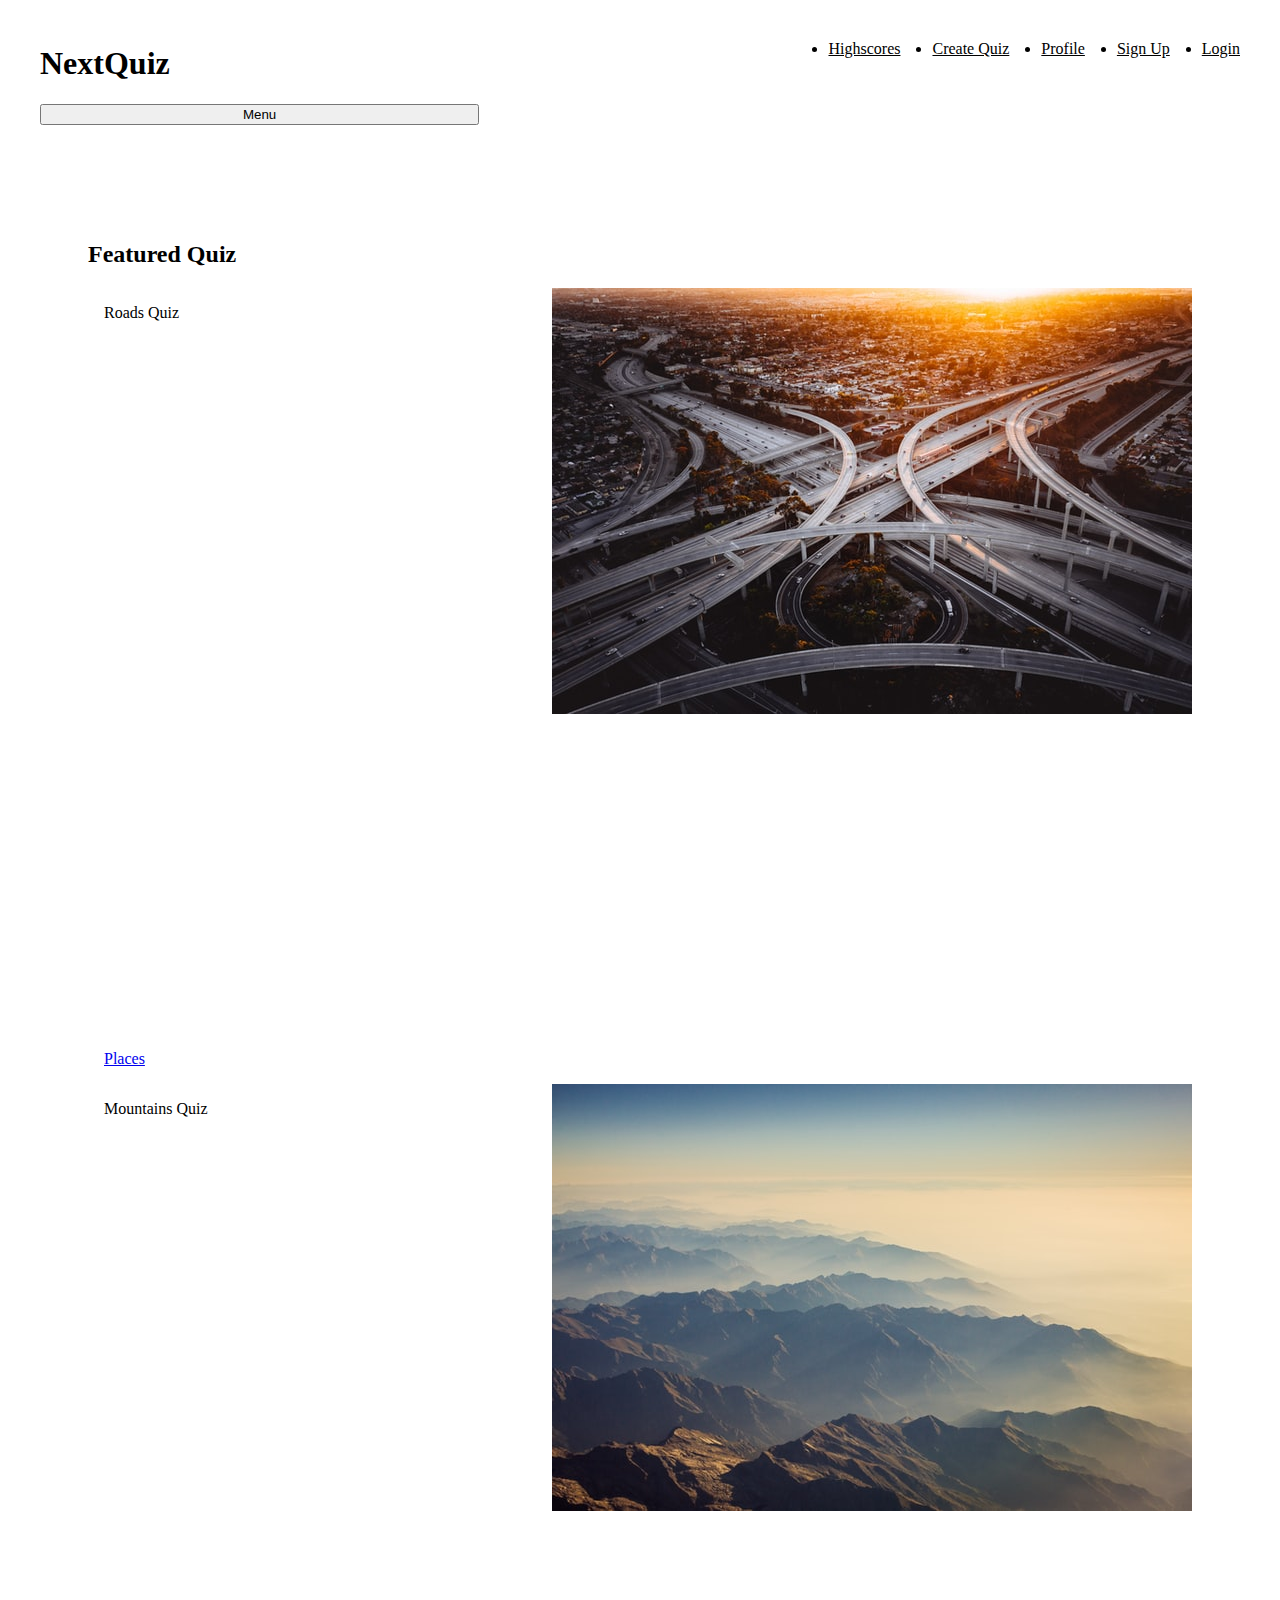
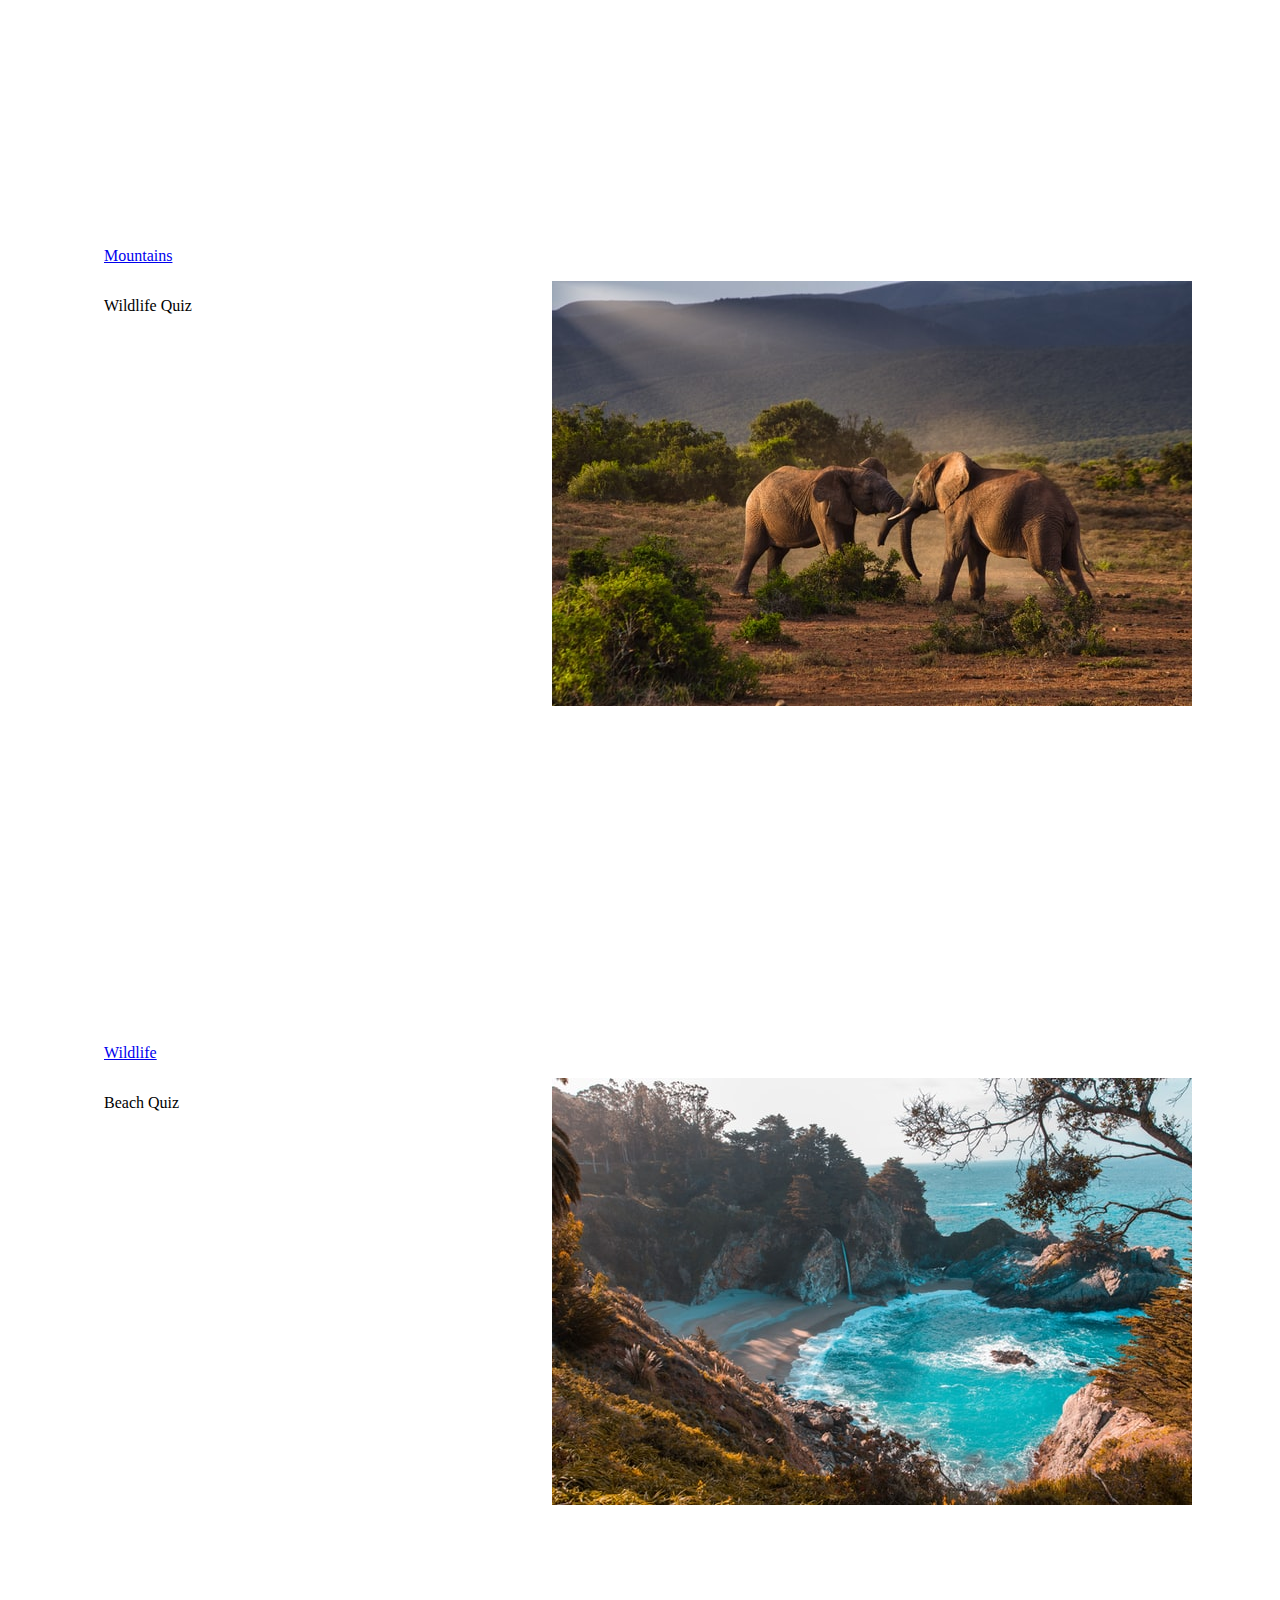
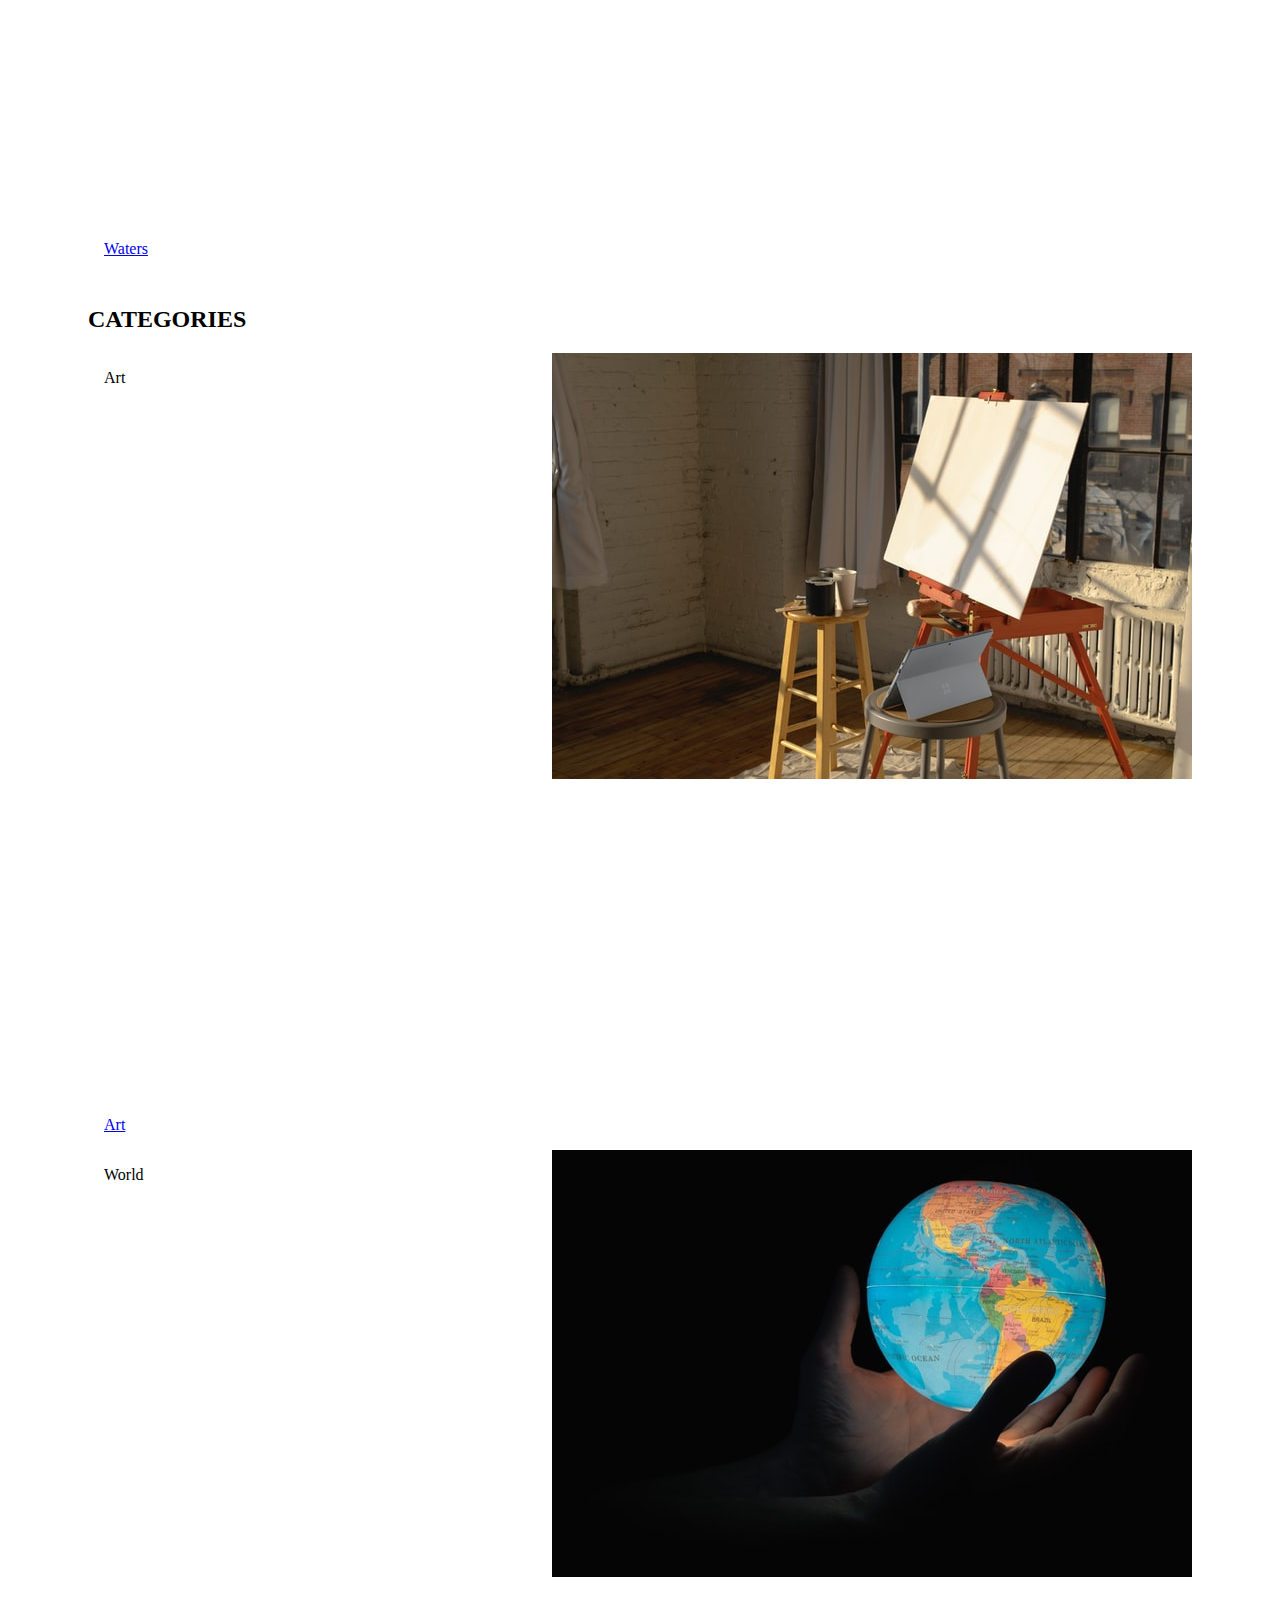
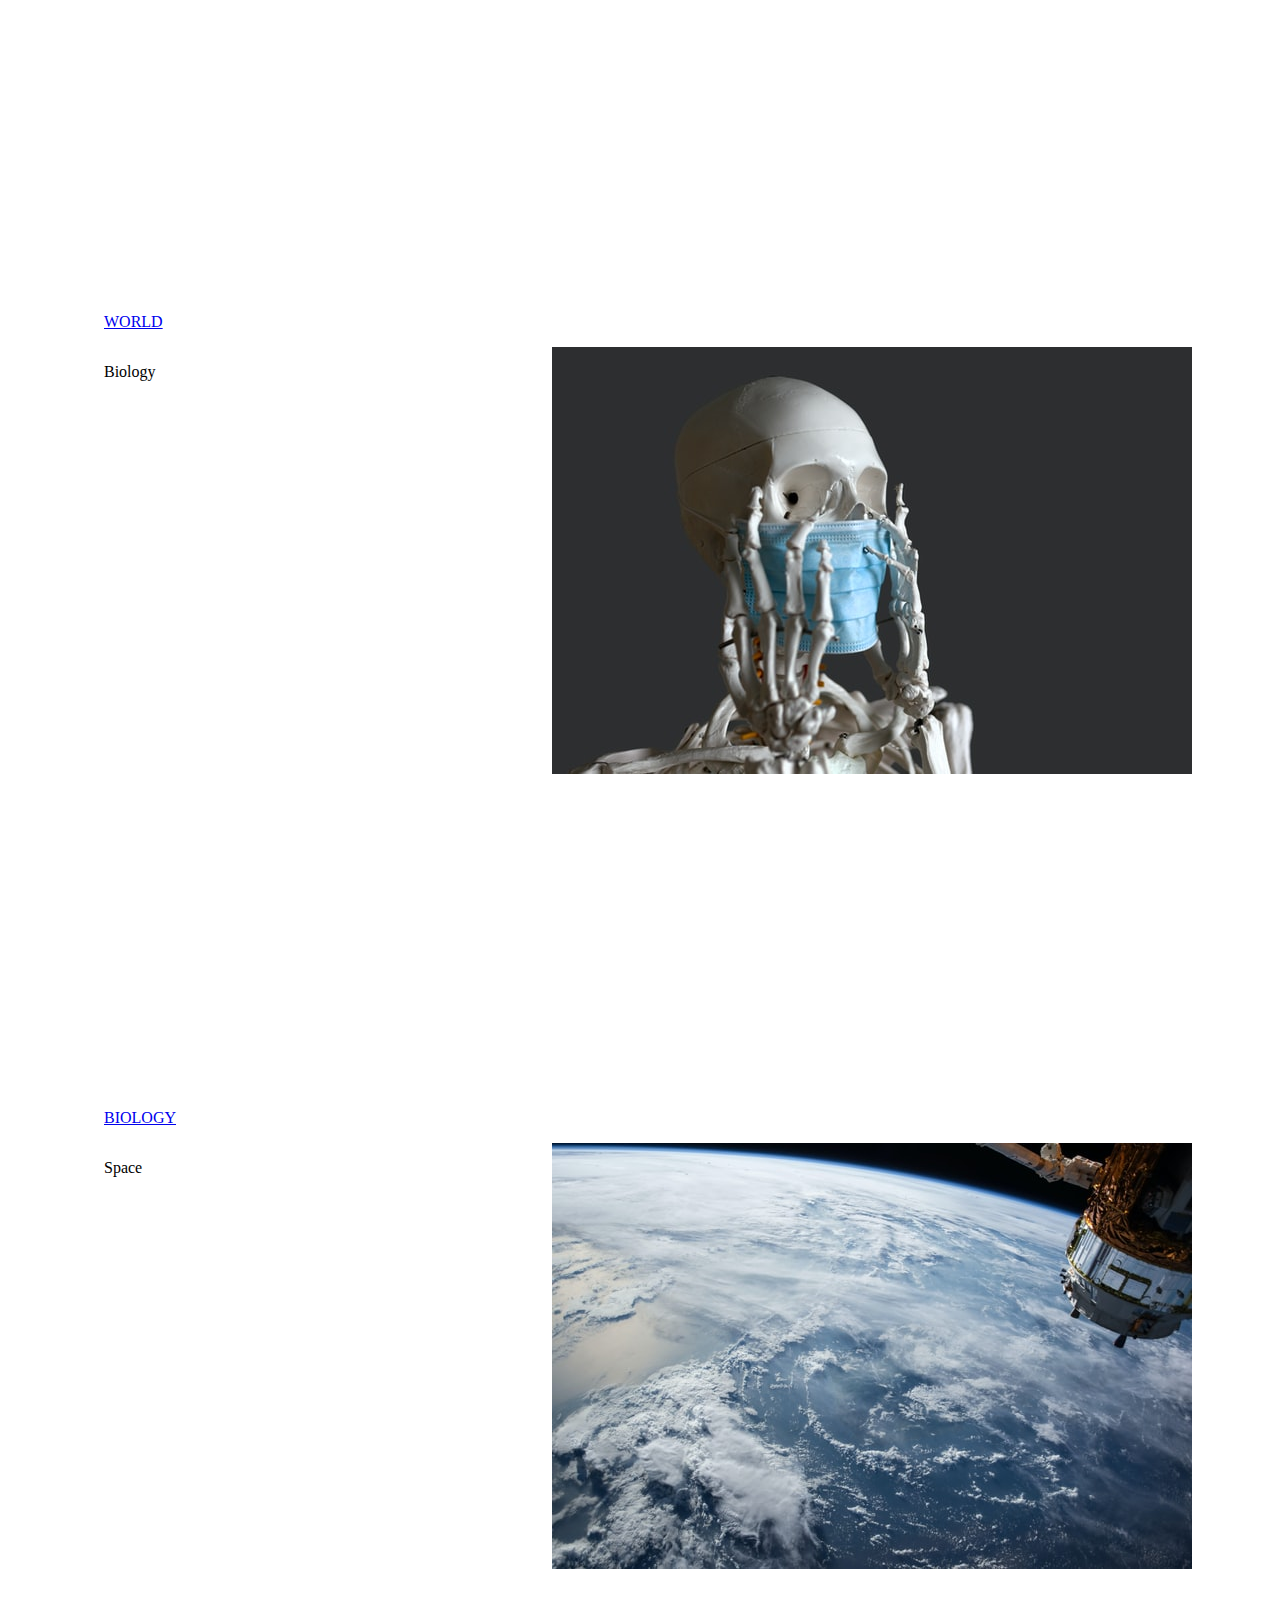
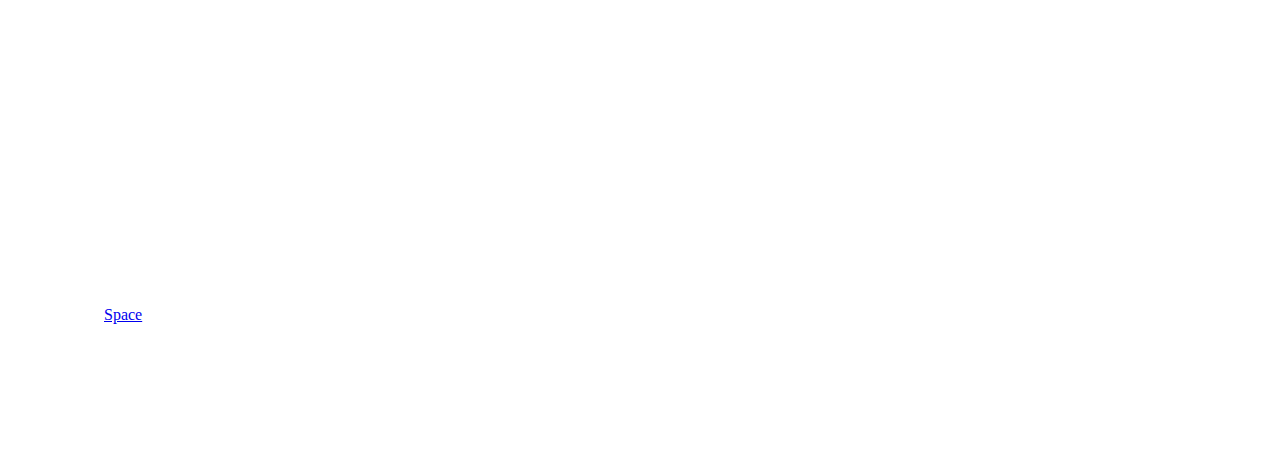
<file: index.html>
<!DOCTYPE html>
<html lang="en">
<head>
    <meta charset="UTF-8">
    <meta http-equiv="X-UA-Compatible" content="IE=edge">
    <meta name="viewport" content="width=device-width, initial-scale=1.0">
    <title>Quiz</title>
    <link rel="stylesheet" href="https://nextui.netlify.app/nextui.css">
    <link rel="stylesheet" href="style.css">
    <script defer src="https://nextui.netlify.app/docs.js"></script>
</head>
<body>
    <header>
        <div class="heading-container">
            <h1 class="header-title letter-spacing-2 fs-700">NextQuiz</h1>
            <nav>
              <ul id="primary-navigation" data-visible="false" class="primary-navigation uppercase letter-spacing-4" role="list">
                <li><a href="#"><span aria-hidden="true">Highscores</span></a></li>
                <li><a href="#"><span aria-hidden="true">Create Quiz</span></a></li>
                <li><a href="#"><span aria-hidden="true">Profile</span></a></li>
                <li><a href="./signup.html"><span aria-hidden="true">Sign Up</span></a></li>
                <li><a href="./login.html"><span aria-hidden="true">Login</span></a></li>
              </ul>
            </nav>
          <button class="mobile-nav-toggle" aria-controls="primary-navigation"><span class="sr-only"
              aria-expanded="false">Menu</span></button>

        </div>
      </header>
      <main class="main-container--home">
          
            <section class="section-container--home">
                    <h2 class="uppercase letter-spacing-4">Featured Quiz</h2>
                    <div class="featured-quizes d-grid g-4lg-2md-1sm letter-spacing-5">
                          <div class="grid-stacked">
                            <div class="bg-image bg-image-roads"><span class="sr-only">Roads Quiz</span></div>
                            <a href="./rules.html" class="quiz-name text-white bg-dark-30 fs-600 uppercase letter-spacing-4">Places</a>
                          </div>
                          <div class="grid-stacked">
                            <div class=" bg-image bg-image-mountains"><span class="sr-only">Mountains Quiz</span></div>
                            <a href="./rules.html" class="quiz-name text-white bg-dark-30 fs-600 uppercase letter-spacing-4">Mountains</a>
                          </div>
                          <div class="grid-stacked">
                            <div class=" bg-image bg-image-wildlife"><span class="sr-only">Wildlife Quiz</span></div>
                            <a href="./rules.html" class="quiz-name text-white bg-dark-30 fs-600 uppercase letter-spacing-4">Wildlife</a>
                          </div>
                          <div class="grid-stacked">
                            <div class=" bg-image bg-image-beach"><span class="sr-only">Beach Quiz</span></div>
                            <a href="./rules.html" class="quiz-name text-white bg-dark-30 fs-600 uppercase letter-spacing-4">Waters</a>
                          </div>
                    </div>   
            </section>
            <section class="section-container--home">
                <h2 class="uppercase letter-spacing-4">CATEGORIES</h2>
                <div class="grid-autofit-breaks category-quizes d-grid g-4lg-2md-1sm letter-spacing-5">
                    
                    <div class="grid-stacked">
                        <div class=" bg-image bg-image-art"><span class="sr-only uppercase">Art</span></div>
                        <a href="./rules.html" class="category-name text-white bg-dark-30 fs-600 uppercase letter-spacing-4">Art</a>
                      </div>
                      <div class="grid-stacked">
                        <div class=" bg-image bg-image-world"><span class="sr-only uppercase">World</span></div>
                        <a href="./rules.html" class="category-name text-white bg-dark-30 fs-600 uppercase letter-spacing-4">WORLD</a>
                      </div>
                      <div class="grid-stacked">
                        <div class=" bg-image bg-image-biology"><span class="sr-only uppercase">Biology</span></div>
                        <a href="./rules.html" class="category-name text-white bg-dark-30 fs-600 uppercase letter-spacing-4">BIOLOGY</a>
                      </div>  
                      <div class="grid-stacked">
                        <div class="bg-image bg-image-space"><span class="sr-only uppercase">Space</span></div>
                        <a href="./rules.html" class="category-name text-white bg-dark-30 fs-600 uppercase letter-spacing-4">Space</a>
                      </div>   
                </div>
            </section>
      </main>
</body>
</html>
</file>
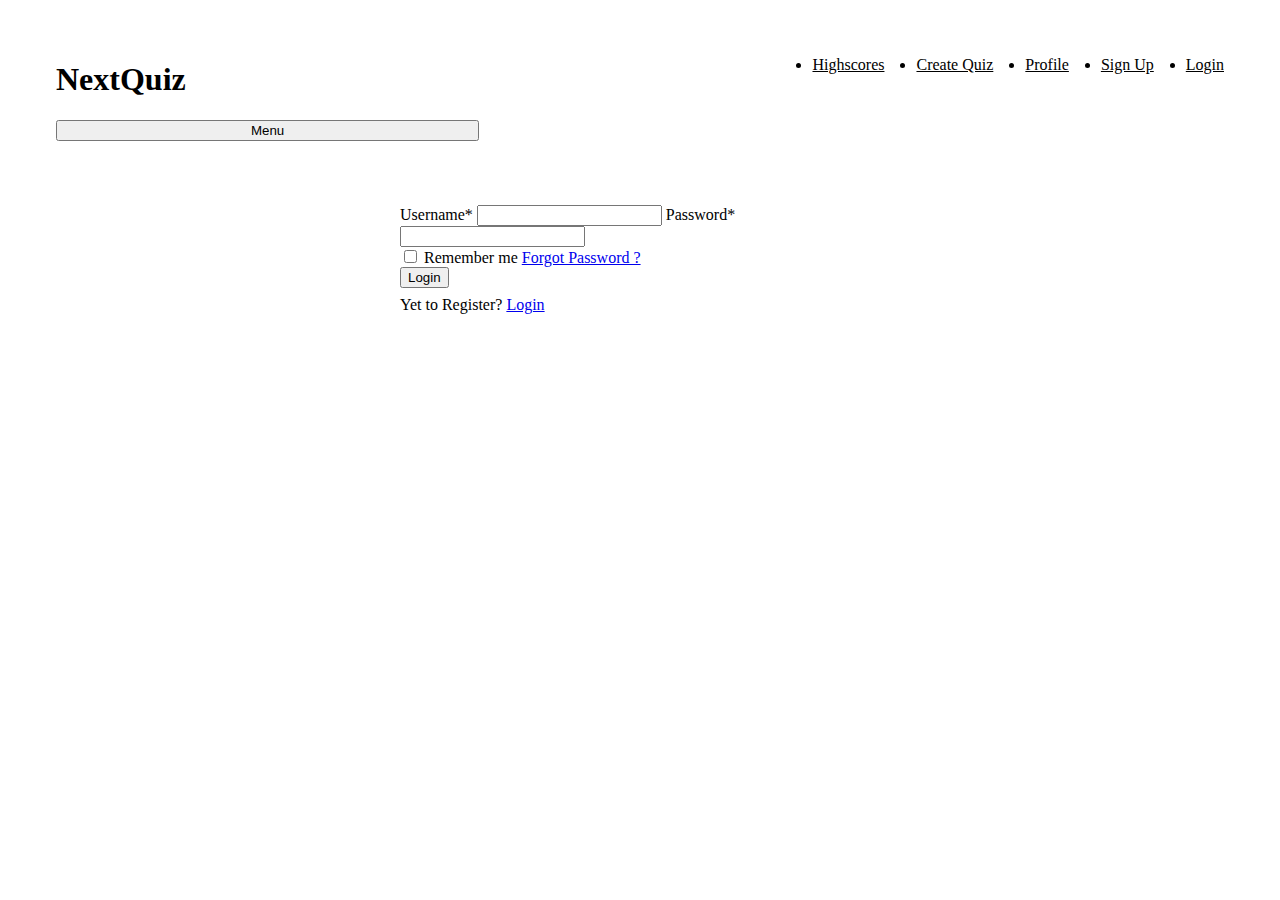
<file: login.html>
<!DOCTYPE html>
<html lang="en">
<head>
    <meta charset="UTF-8">
    <meta http-equiv="X-UA-Compatible" content="IE=edge">
    <meta name="viewport" content="width=device-width, initial-scale=1.0">
    <title>Quiz</title>
    <link rel="stylesheet" href="https://nextui.netlify.app/nextui.css">
    <link rel="stylesheet" href="style.css">
    <link rel="stylesheet" href="form.css">
    <script defer src="https://nextui.netlify.app/docs.js"></script>
</head>
<body>
    <header>
        <div class="heading-container d-grid">
            <h1 class="header-title letter-spacing-2 fs-700">NextQuiz</h1>
            <nav>
              <ul id="primary-navigation" data-visible="false" class="primary-navigation uppercase letter-spacing-4" role="list">
                <li><a href="#"><span aria-hidden="true">Highscores</span></a></li>
                <li><a href="#"><span aria-hidden="true">Create Quiz</span></a></li>
                <li><a href="#"><span aria-hidden="true">Profile</span></a></li>
                <li><a href="#"><span aria-hidden="true">Sign Up</span></a></li>
                <li><a href="#"><span aria-hidden="true">Login</span></a></li>
              </ul>
            </nav>
          <button class="mobile-nav-toggle" aria-controls="primary-navigation"><span class="sr-only"
              aria-expanded="false">Menu</span></button>
        </div>
      </header>
      <main class="main-container">
        <form class="form-login fs-400 letter-spacing-3">
                    
            <label for="username" class="username">Username<span class="text-red">*</span></label>
            
            <input id="username" class="form-username" type="text" required>
    
            <label for="password" class="password">Password<span class="text-red">*</span><span class="form__tooltip" data-tooltip="Minimum 8 characters"></span></label>

            <div class="p-relative">
                <input id="password" class="form-password" type="password" minlength="8" required>
                <i class="fas fa-eye p-absolute"></i>
            </div>

            <div class="d-flex fs-300">
                <span>
                    <input type="checkbox" id="remember-me" class="remember-me">
                    <label for="remember-me">Remember me</label>
                </span>
    
                <a href="#" class="forgot-password">Forgot Password ?</a>
            </div>

            <button class="btn btn-signUp uppercase letter-spacing-1">Login</button>
            <p class="already-done">Yet to Register? <a href="./signup.html">Login</a></p>

        </form>
      </main>
</body>
</html>
</file>
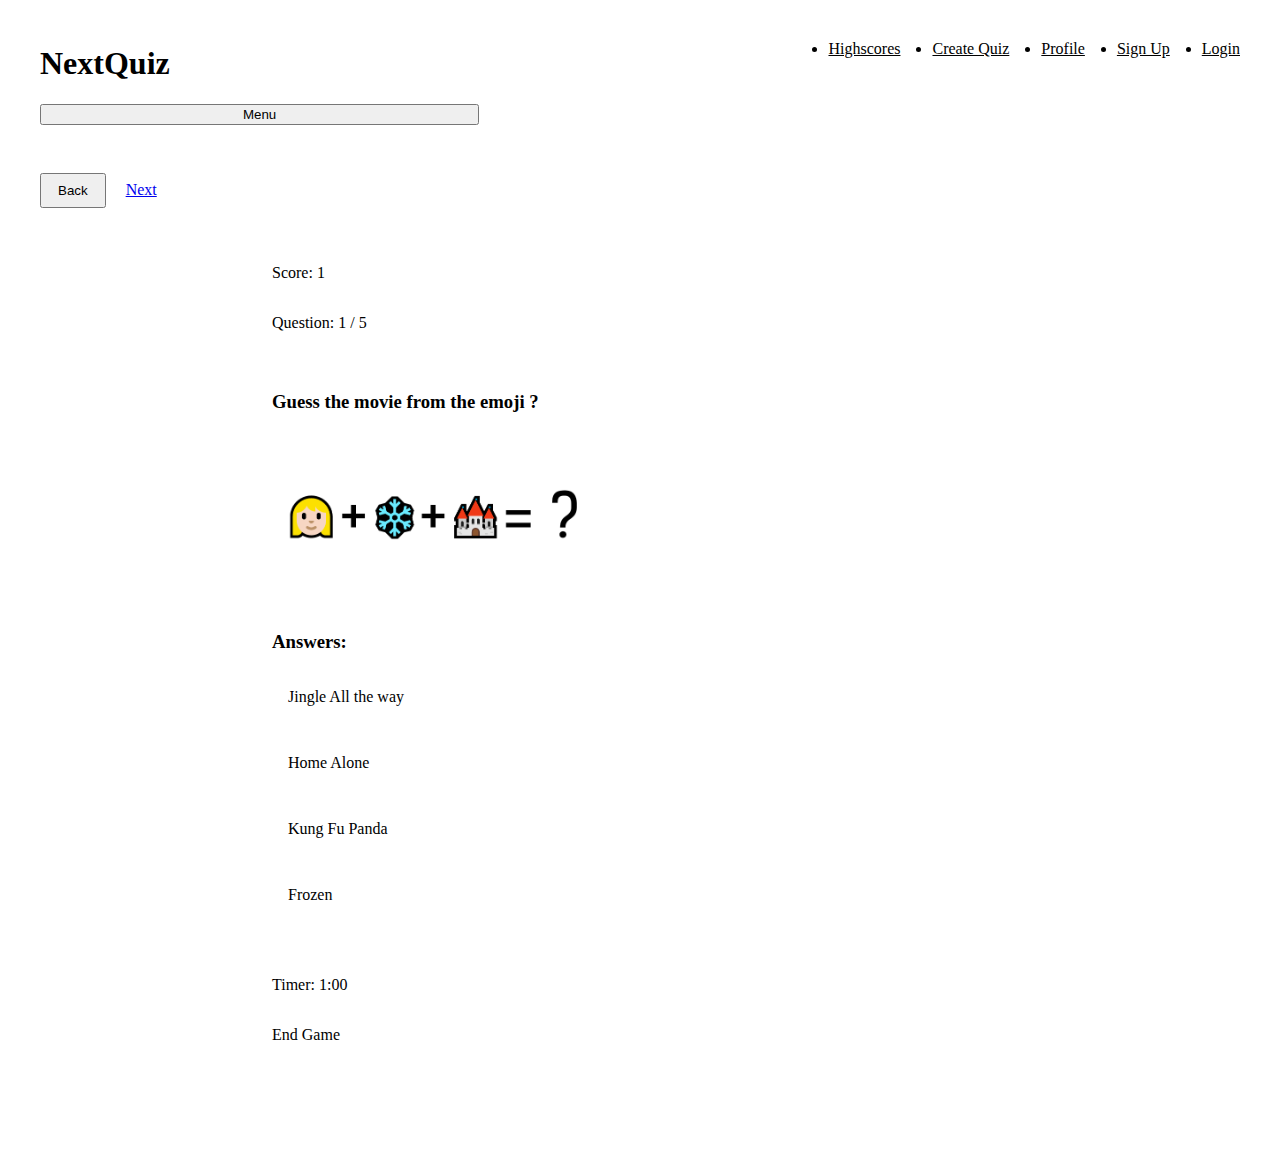
<file: questions.html>
<!DOCTYPE html>
<html lang="en">
<head>
    <meta charset="UTF-8">
    <meta http-equiv="X-UA-Compatible" content="IE=edge">
    <meta name="viewport" content="width=device-width, initial-scale=1.0">
    <title>Quiz</title>
    <link rel="stylesheet" href="https://nextui.netlify.app/nextui.css">
    <link rel="stylesheet" href="style.css">
    <script defer src="https://nextui.netlify.app/docs.js"></script>
</head>
<body>
    <header>
        <div class="heading-container d-grid">
            <h1 class="header-title letter-spacing-2 fs-700">NextQuiz</h1>
            <nav>
              <ul id="primary-navigation" data-visible="false" class="primary-navigation uppercase letter-spacing-4" role="list">
                <li><a href="#"><span aria-hidden="true">Highscores</span></a></li>
                <li><a href="#"><span aria-hidden="true">Create Quiz</span></a></li>
                <li><a href="#"><span aria-hidden="true">Profile</span></a></li>
                <li><a href="./signup.html"><span aria-hidden="true">Sign Up</span></a></li>
                <li><a href="./login.html"><span aria-hidden="true">Login</span></a></li>
              </ul>
            </nav>
          <button class="mobile-nav-toggle" aria-controls="primary-navigation"><span class="sr-only"
              aria-expanded="false">Menu</span></button>
        </div>
      </header>
      <main class="main-container letter-spacing-4">
                <div class="d-flex">
                    <button class="btn btn-goback letter-spacing-2">Back</button>
                    <a href="./results.html" class="btn btn-next letter-spacing-2 margin-l-auto">Next</a>
                </div>

                <section class="section-container letter-spacing-4">
                    <div class="d-flex quiz-buttons">
                        <p class="quiz-score bg-dark text-white">Score: 1</p>
                        <p class="quiz-question-no bg-dark text-white">Question: 1 / 5</p>
                    </div>
                    <div class="quiz-question d-flex">
                            <div class="question-container">
                                <h3 class="question fs-500">Guess the movie from the emoji ? </h3>
                                <img src="./images/emoji.jpg" alt="emoji" class="question-1-image">
                            </div>
                            <div class="quiz-options d-grid margin-l-auto">
                                <h3 class="answer-options fs-500">Answers:</h3>
                                <p>Jingle All the way</p>
                                <p>Home Alone</p>
                                <p>Kung Fu Panda</p>
                                <p>Frozen</p>
                            </div>
                    </div>
                    <div class="d-flex quiz-buttons">
                        <p class="timer bg-dark text-white">Timer: 1:00</p>
                        <p class="end-game bg-red text-dark">End Game</p>
                    </div>
                </section>           
      </main>
</body>
</html>
</file>
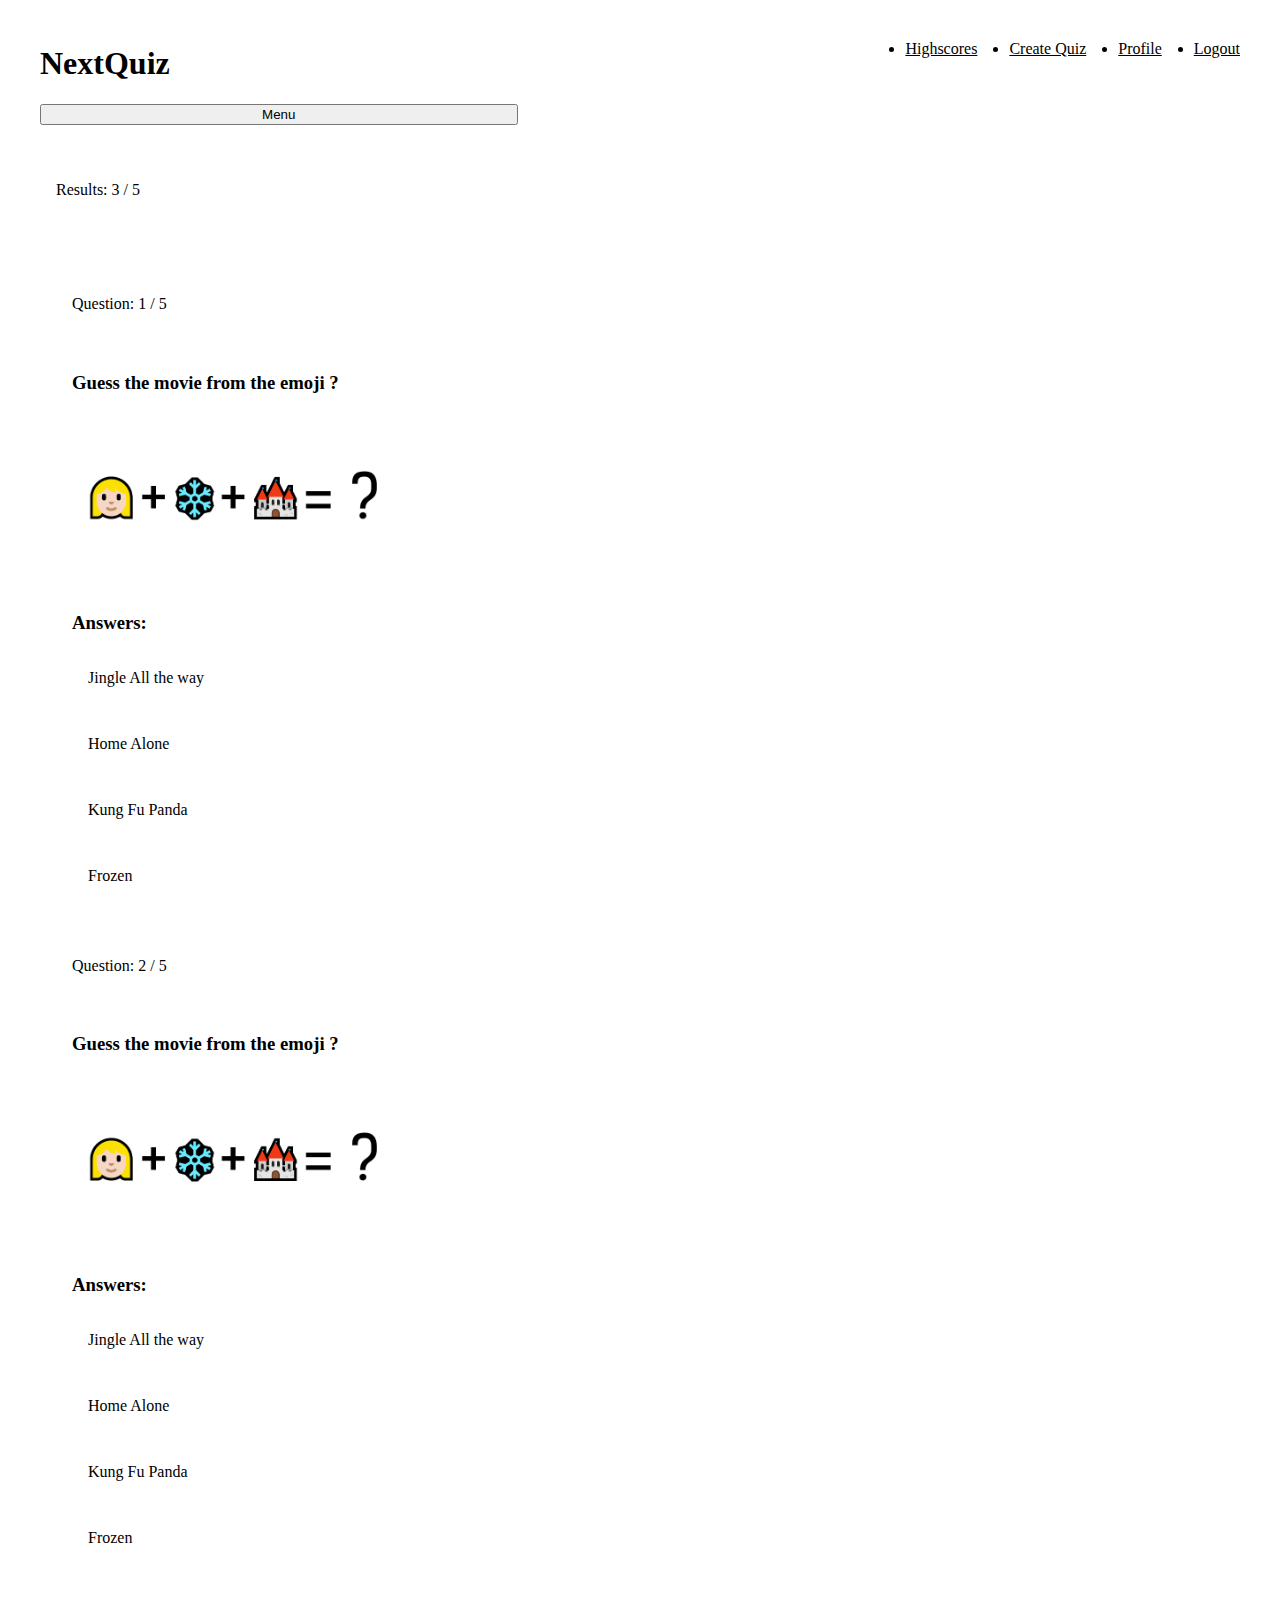
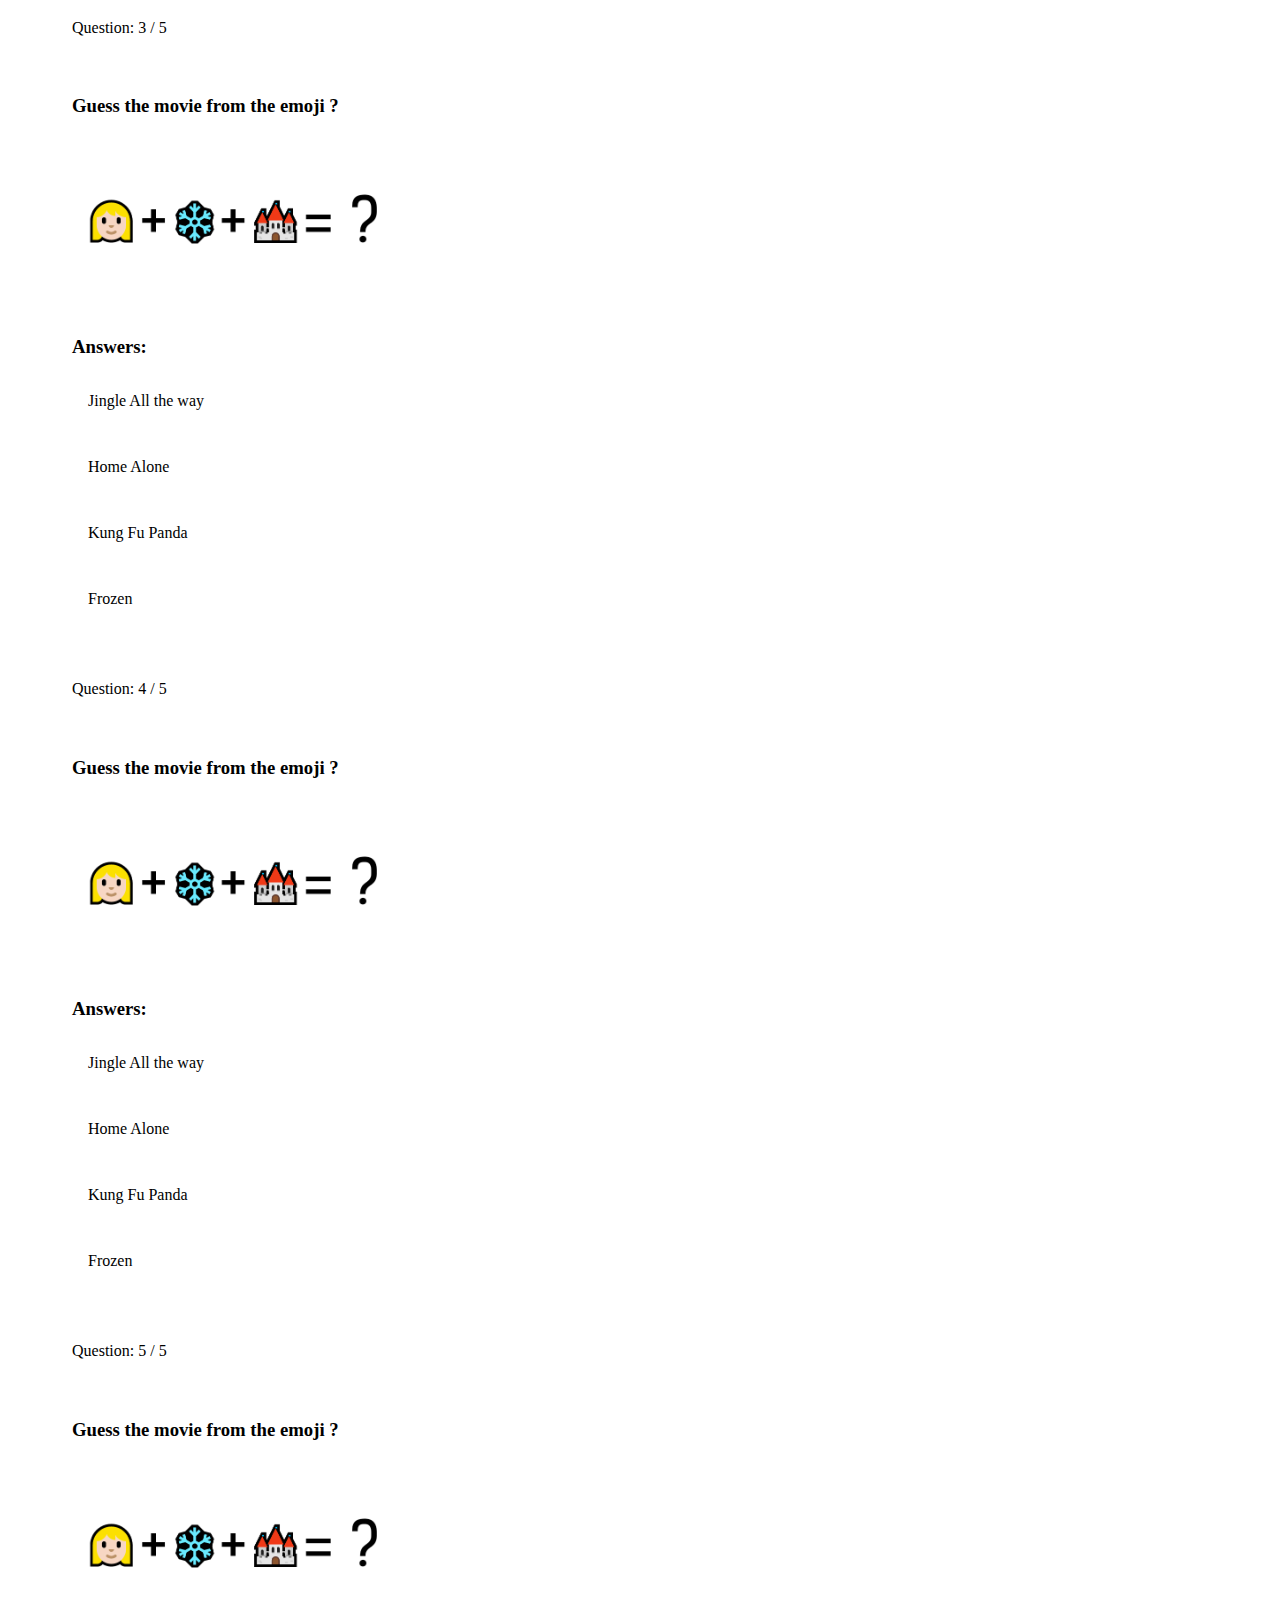
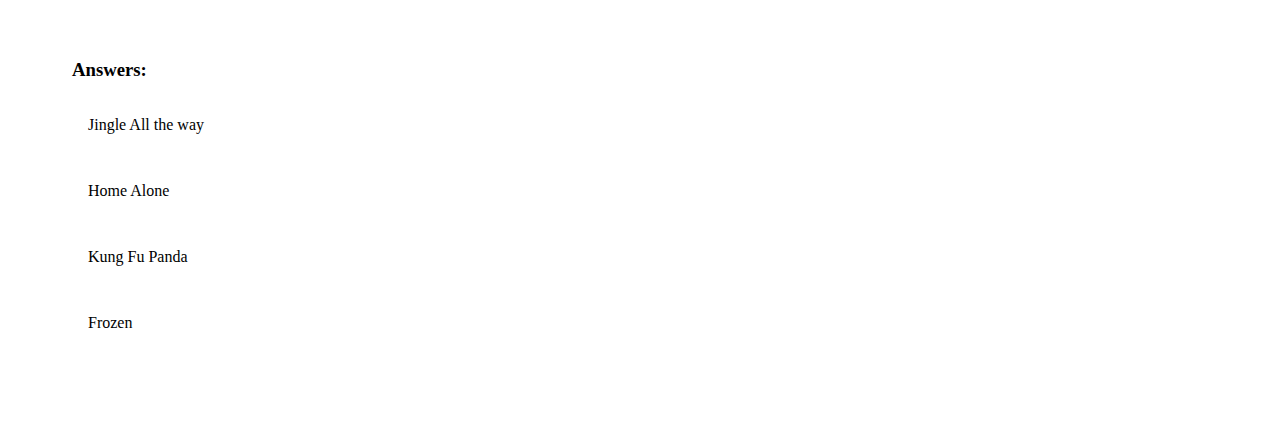
<file: results.html>
<!DOCTYPE html>
<html lang="en">
<head>
    <meta charset="UTF-8">
    <meta http-equiv="X-UA-Compatible" content="IE=edge">
    <meta name="viewport" content="width=device-width, initial-scale=1.0">
    <title>Quiz</title>
    <link rel="stylesheet" href="https://nextui.netlify.app/nextui.css">
    <link rel="stylesheet" href="style.css">
    <script defer src="https://nextui.netlify.app/docs.js"></script>
</head>
<body>
    <header>
        <div class="heading-container d-grid">
            <h1 class="header-title letter-spacing-2 fs-700">NextQuiz</h1>
            <nav>
              <ul id="primary-navigation" data-visible="false" class="primary-navigation uppercase letter-spacing-4" role="list">
                <li><a href="#"><span aria-hidden="true">Highscores</span></a></li>
                <li><a href="#"><span aria-hidden="true">Create Quiz</span></a></li>
                <li><a href="#"><span aria-hidden="true">Profile</span></a></li>
                <li><a href="#"><span aria-hidden="true">Logout</span></a></li>
              </ul>
            </nav>
          <button class="mobile-nav-toggle" aria-controls="primary-navigation"><span class="sr-only"
              aria-expanded="false">Menu</span></button>
        </div>
      </header>
      <main class="main-container letter-spacing-4">
        <p class="quiz-results bg-dark text-white">Results: 3 / 5</p>

        <p class="quiz-question-no bg-dark text-white">Question: 1 / 5</p>

                <section class="section-container letter-spacing-4 quiz-question results-section d-flex">
                            <div class="question-container">
                                <h3 class="question fs-500">Guess the movie from the emoji ? </h3>
                                <img src="./images/emoji.jpg" alt="emoji" class="question-1-image">
                            </div>
                            <div class="quiz-options d-grid margin-l-auto">
                                <h3 class="answer-options fs-500">Answers:</h3>
                                <p class="incorrect-ans">Jingle All the way</p>
                                <p>Home Alone</p>
                                <p class="correct-ans">Kung Fu Panda</p>
                                <p>Frozen</p>
                            </div>
                </section> 
                <p class="quiz-question-no bg-dark text-white">Question: 2 / 5</p>

                <section class="section-container letter-spacing-4 quiz-question results-section d-flex">
                    <div class="question-container">
                        <h3 class="question fs-500">Guess the movie from the emoji ? </h3>
                        <img src="./images/emoji.jpg" alt="emoji" class="question-1-image">
                    </div>
                    <div class="quiz-options d-grid margin-l-auto">
                        <h3 class="answer-options fs-500">Answers:</h3>
                        <p>Jingle All the way</p>
                        <p class="correct-ans">Home Alone</p>
                        <p>Kung Fu Panda</p>
                        <p>Frozen</p>
                    </div>
        </section>           
        <p class="quiz-question-no bg-dark text-white">Question: 3 / 5</p>

        <section class="section-container letter-spacing-4 quiz-question results-section d-flex">
            <div class="question-container">
                <h3 class="question fs-500">Guess the movie from the emoji ? </h3>
                <img src="./images/emoji.jpg" alt="emoji" class="question-1-image">
            </div>
            <div class="quiz-options d-grid margin-l-auto">
                <h3 class="answer-options fs-500">Answers:</h3>
                <p class="correct-ans">Jingle All the way</p>
                <p>Home Alone</p>
                <p>Kung Fu Panda</p>
                <p>Frozen</p>
            </div>
</section> 
<p class="quiz-question-no bg-dark text-white">Question: 4 / 5</p>

<section class="section-container letter-spacing-4 quiz-question results-section d-flex">
    <div class="question-container">
        <h3 class="question fs-500">Guess the movie from the emoji ? </h3>
        <img src="./images/emoji.jpg" alt="emoji" class="question-1-image">
    </div>
    <div class="quiz-options d-grid margin-l-auto">
        <h3 class="answer-options fs-500">Answers:</h3>
        <p>Jingle All the way</p>
        <p class="incorrect-ans">Home Alone</p>
        <p>Kung Fu Panda</p>
        <p class="correct-ans">Frozen</p>
    </div>
</section> 
<p class="quiz-question-no bg-dark text-white">Question: 5 / 5</p>

<section class="section-container letter-spacing-4 quiz-question results-section d-flex">
    <div class="question-container">
        <h3 class="question fs-500">Guess the movie from the emoji ? </h3>
        <img src="./images/emoji.jpg" alt="emoji" class="question-1-image">
    </div>
    <div class="quiz-options d-grid margin-l-auto">
        <h3 class="answer-options fs-500">Answers:</h3>
        <p class="correct-ans">Jingle All the way</p>
        <p>Home Alone</p>
        <p>Kung Fu Panda</p>
        <p>Frozen</p>
    </div>
</section> 
      </main>
</body>
</html>
</file>
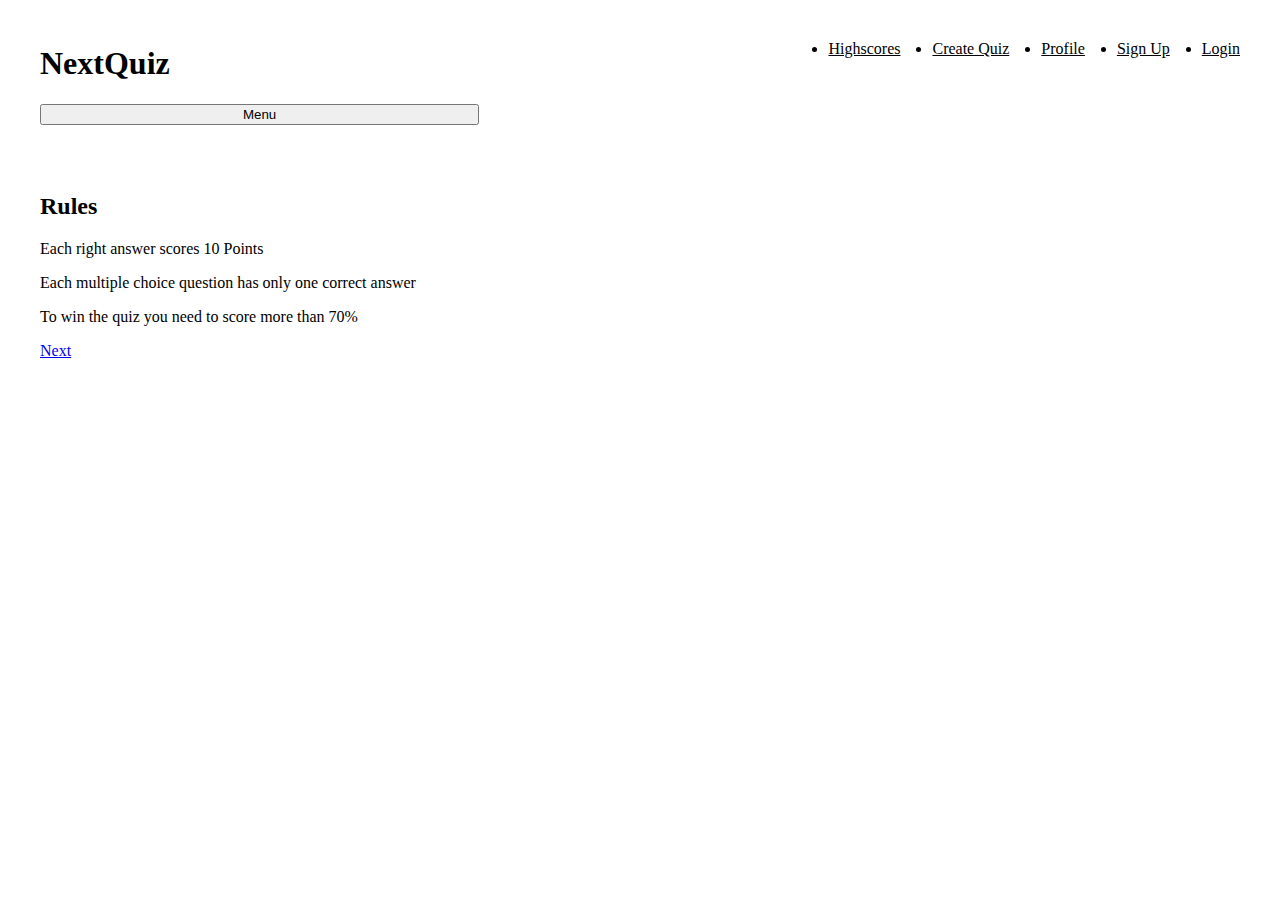
<file: rules.html>
<!DOCTYPE html>
<html lang="en">
<head>
    <meta charset="UTF-8">
    <meta http-equiv="X-UA-Compatible" content="IE=edge">
    <meta name="viewport" content="width=device-width, initial-scale=1.0">
    <title>Quiz</title>
    <link rel="stylesheet" href="https://nextui.netlify.app/nextui.css">
    <link rel="stylesheet" href="style.css">
    <script defer src="https://nextui.netlify.app/docs.js"></script>
</head>
<body>
    <header>
        <div class="heading-container d-grid">
            <h1 class="header-title letter-spacing-2 fs-700">NextQuiz</h1>
            <nav>
              <ul id="primary-navigation" data-visible="false" class="primary-navigation uppercase letter-spacing-4" role="list">
                <li><a href="#"><span aria-hidden="true">Highscores</span></a></li>
                <li><a href="#"><span aria-hidden="true">Create Quiz</span></a></li>
                <li><a href="#"><span aria-hidden="true">Profile</span></a></li>
                <li><a href="./signup.html"><span aria-hidden="true">Sign Up</span></a></li>
                <li><a href="./login.html"><span aria-hidden="true">Login</span></a></li>
              </ul>
            </nav>
          <button class="mobile-nav-toggle" aria-controls="primary-navigation"><span class="sr-only"
              aria-expanded="false">Menu</span></button>
        </div>
      </header>
      <main class="main-container">
                    <h2 class="uppercase letter-spacing-4">Rules</h2>
                    <div class="information rules-information letter-spacing-4">
                       <p>Each right answer scores <span class="text-red">10 Points</span></p> 
                       <p>Each multiple choice question has only <span class="text-red">one correct answer</span></p> 
                        <p>To win the quiz you need to score more than <span class="text red">70%</span></p> 
                        <a href="./questions.html" class="btn d-block uppercase">Next</a>
                    </div>   
      </main>
</body>
</html>
</file>
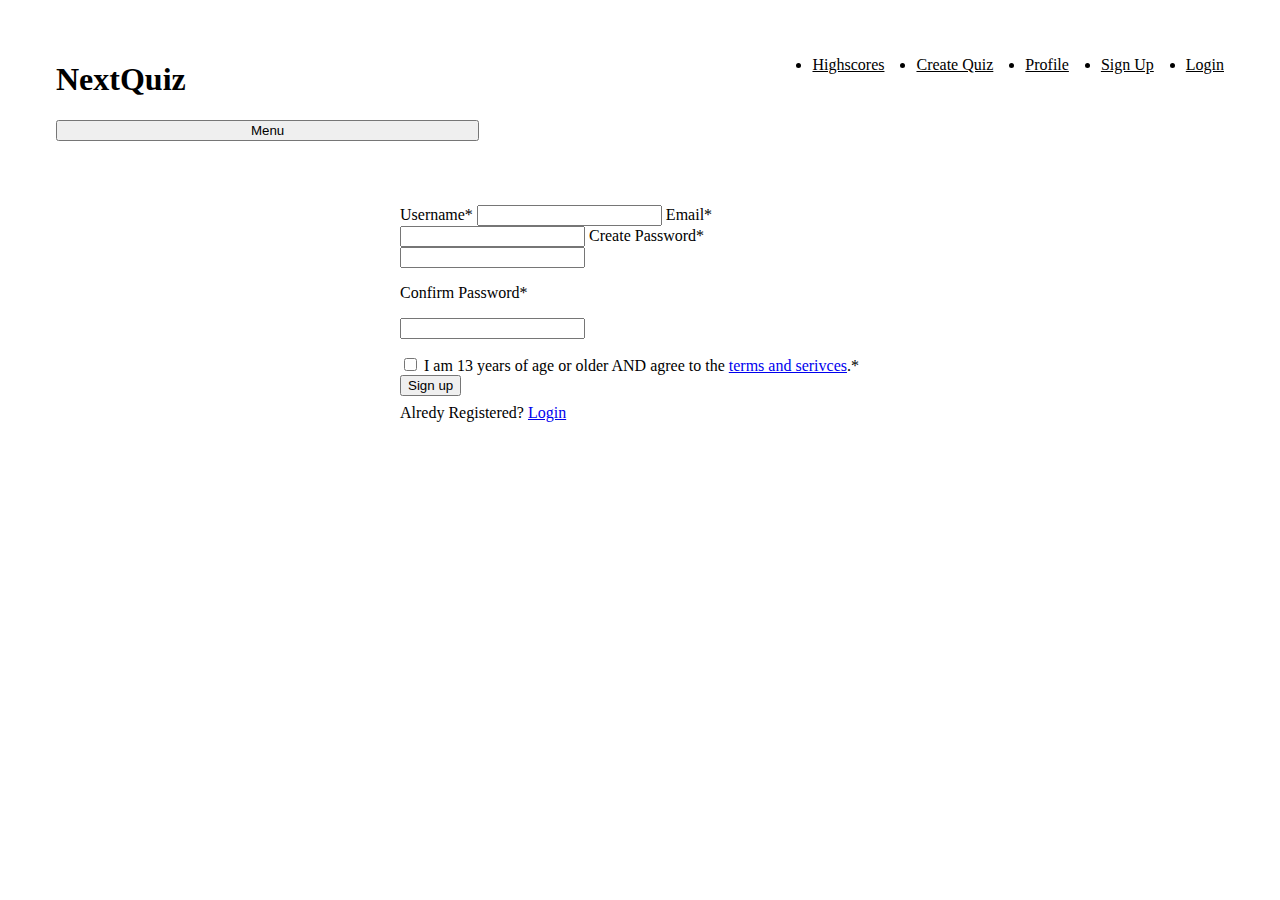
<file: signup.html>
<!DOCTYPE html>
<html lang="en">
<head>
    <meta charset="UTF-8">
    <meta http-equiv="X-UA-Compatible" content="IE=edge">
    <meta name="viewport" content="width=device-width, initial-scale=1.0">
    <title>Quiz</title>
    <link rel="stylesheet" href="https://nextui.netlify.app/nextui.css">
    <link rel="stylesheet" href="style.css">
    <link rel="stylesheet" href="form.css">
    <script defer src="https://nextui.netlify.app/docs.js"></script>
</head>
<body>
    <header>
        <div class="heading-container d-grid">
            <h1 class="header-title letter-spacing-2 fs-700">NextQuiz</h1>
            <nav>
              <ul id="primary-navigation" data-visible="false" class="primary-navigation uppercase letter-spacing-4" role="list">
                <li><a href="#"><span aria-hidden="true">Highscores</span></a></li>
                <li><a href="#"><span aria-hidden="true">Create Quiz</span></a></li>
                <li><a href="#"><span aria-hidden="true">Profile</span></a></li>
                <li><a href="#"><span aria-hidden="true">Sign Up</span></a></li>
                <li><a href="#"><span aria-hidden="true">Login</span></a></li>
              </ul>
            </nav>
          <button class="mobile-nav-toggle" aria-controls="primary-navigation"><span class="sr-only"
              aria-expanded="false">Menu</span></button>
        </div>
      </header>
      <main class="main-container">
        <form class="form-login fs-400 letter-spacing-3">
                    
            <label for="username" class="username">Username<span class="text-red">*</span></label>
            <input id="username" class="form-username" type="text" required>
    
            <label for="email" class="email">Email<span class="text-red">*</span><span class="form__tooltip" data-tooltip="Please enter your email address"></span></label>
            <input id="email" class="form-email" type="email" required>
    
            <label for="password" class="password">Create Password<span class="text-red">*</span><span class="form__tooltip" data-tooltip="Minimum 8 characters"></span></label>
            
            <div class="p-relative">  
                <input id="password" class="form-password" type="password" minlength="8" required>
                <i class="fas fa-eye p-absolute"></i>
            </div>
          
            <p class="confirm-password">
              <label for="reenter-password" class="reenter-password">Confirm Password<span class="text-red">*</span></label>
              <div class="p-relative">
                <input id="reenter-password" class="form-reenter-password" type="password" required> 
                <i class="fas fa-eye p-absolute"></i>
              </div> 
            </p>
            
            <input class="form__checkbox" type="checkbox" id="agreement" name="agreement" required>
            <span for="agreement">I am 13 years of age or older AND agree to the <a href="#">terms and serivces</a>.<span class="text-red">*</span></span>
            
            <button class="btn btn-signUp uppercase letter-spacing-1">Sign up</button>
            <p class="already-done">Alredy Registered? <a href="./login.html">Login</a></p>

        </form> 
      </main>
</body>
</html>
</file>
<file: style.css>
img {
  aspect-ratio: unset;
}

section {
  margin-bottom: 2rem;
}

.heading-container {
  display: grid;
  padding: 1rem 2rem;
  grid-template-rows: min-content 1fr;
  grid-template-areas: "header-title nav";
}

.header-title {
  grid-area: header-title;
}

nav {
  grid-area: nav;
  margin-left: auto;
}

@media (max-width: 60em) {
  .heading-container {
    display: flex;
  }
  .mobile-nav-toggle {
    margin-left: auto;
  }
}

.primary-navigation {
  display: flex;
  gap: 2rem;
}

.primary-navigation a {
  color: hsl(var(--clr-dark));
}

@media (max-width: 60em) {
  .primary-navigation a {
    color: hsl(var(--clr-white));
  }
}

.main-container--home {
  padding: 5rem;
}

.section-container--home {
  max-width: 80rem;
  margin-inline: auto;
}

.main-container {
  padding: 2rem;
  max-width: 80rem;
  margin-inline: auto;
}

.section-container {
  max-width: 50rem;
  margin-inline: auto;
  padding: 2rem;
}

.featured-quizes > *,
.category-quizes > * {
  display: grid;
}

.bg-image {
  background-position: right top;
  object-fit: cover;
  aspect-ratio: 1.5/1;
  background-repeat: no-repeat;
  padding: 1rem;
}

.bg-image-space {
  background-image: url(images/space.jpg);
}

.bg-image-roads {
  background-image: url(images/roads.jpg);
}

.bg-image-mountains {
  background-image: url(images/mountains.jpg);
}

.bg-image-wildlife {
  background-image: url(images/wildlife.jpg);
}

.bg-image-beach {
  background-image: url(images/beach.jpg);
}

.bg-image-food {
  background-image: url(images/food.jpg);
}

.bg-image-art {
  background-image: url(images/art.jpg);
}

.bg-image-world {
  background-image: url(images/world.jpg);
}

.bg-image-biology {
  background-image: url(images/biology.jpg);
}

.quiz-name,
.category-name {
  padding: 1rem;
  width: 100%;
  display: block;
}

.category-name:hover {
  background: hsl(var(--clr-white) / 0.3);
}

.quiz-name:hover {
  background: hsl(var(--clr-dark) / 0.6);
  cursor: pointer;
}

.category-quizzes {
  display: grid;
  grid-template-columns: repeat(auto-fit, minmax(15rem, 1fr));
  gap: 0.125rem;
}

.category-quizzes > * {
  width: 100%;
  height: 60vh;
  aspect-ratio: 1;
}

@media (max-width: 60em) {
  .category-quizzes {
    grid-template-columns: repeat(auto-fit, minmax(20rem, 1fr));
  }
  .category-quizzes > * {
    height: 30vh;
  }
}

/* QUESTIONS */

.btn-goback,
.btn-next {
  padding: 0.5rem 1rem;
}

.quiz-question-no,
.end-game,
.quiz-results,
.quiz-score,
.timer {
  width: fit-content;
  margin: 1rem;
  padding: 0.5rem 1rem;
}

.quiz-results {
  margin: 0 0 5rem 0;
}

.bg-dark:hover {
  color: hsl(var(--clr-white));
}

.question {
  margin-bottom: 1rem;
}

.question-1-image {
  width: 100%;
}

.question-container {
  max-width: 20rem;
}

.quiz-question {
  max-width: 45rem;
  margin: 1rem;
  background: hsl(var(--clr-white) / 0.6);
  padding: 1rem;
  gap: 1rem;
}

.quiz-options {
  gap: 0.5rem;
  align-items: end;
  cursor: pointer;
}

.quiz-options > * {
  background: hsl(var(--clr-white));
  color: hsl(var(--clr-dark));
  border: 3px solid hsl(var(--clr-dark));
  height: fit-content;
  padding: 1rem;
}

.answer-options {
  background: none;
  border: none;
  padding: 0;
}

.quiz-options > *:active {
  transform: scale(1.1);
}

.answer-options:active {
  transform: none;
  cursor: default;
}

.results-section {
  max-width: 100%;
}

.correct-ans {
  background: hsl(var(--clr-green));
}

.incorrect-ans {
  background: hsl(var(--clr-red));
}

.end-game:hover {
  cursor: pointer;
}

@media (max-width: 60em) {
  .quiz-question {
    flex-direction: column;
    margin: 0;
  }
  .quiz-options {
    margin: 0;
  }
  .quiz-buttons {
    flex-direction: column;
  }
  .quiz-score,
  .timer,
  .end-game,
  .quiz-question-no {
    margin: 1rem 0;
  }
  .section-container {
    padding: 1rem 0 0 0;
  }
}
</file>
<file: form.css>
section {
  width: 100%;
  height: 80vh;
  display: flex;
  align-items: center;
  justify-content: center;
}
.form-login {
  width: 40%;
  margin: 0 auto;
}
.already-done {
  margin-top: 0.5rem;
}
@media (max-width: 60em) {
  .form-login {
    width: 60%;
  }
}
@media (max-width: 40em) {
  .form-login {
    width: 80%;
  }
}

i {
  inset: 20% 0% 0% 90%;
}

::-ms-reveal {
  display: none !important;
}

header {
  padding: 1rem;
}

.remember-me {
  display: inline;
  width: fit-content;
}

.forgot-password {
  width: fit-content;
  margin-left: auto;
}
</file>
